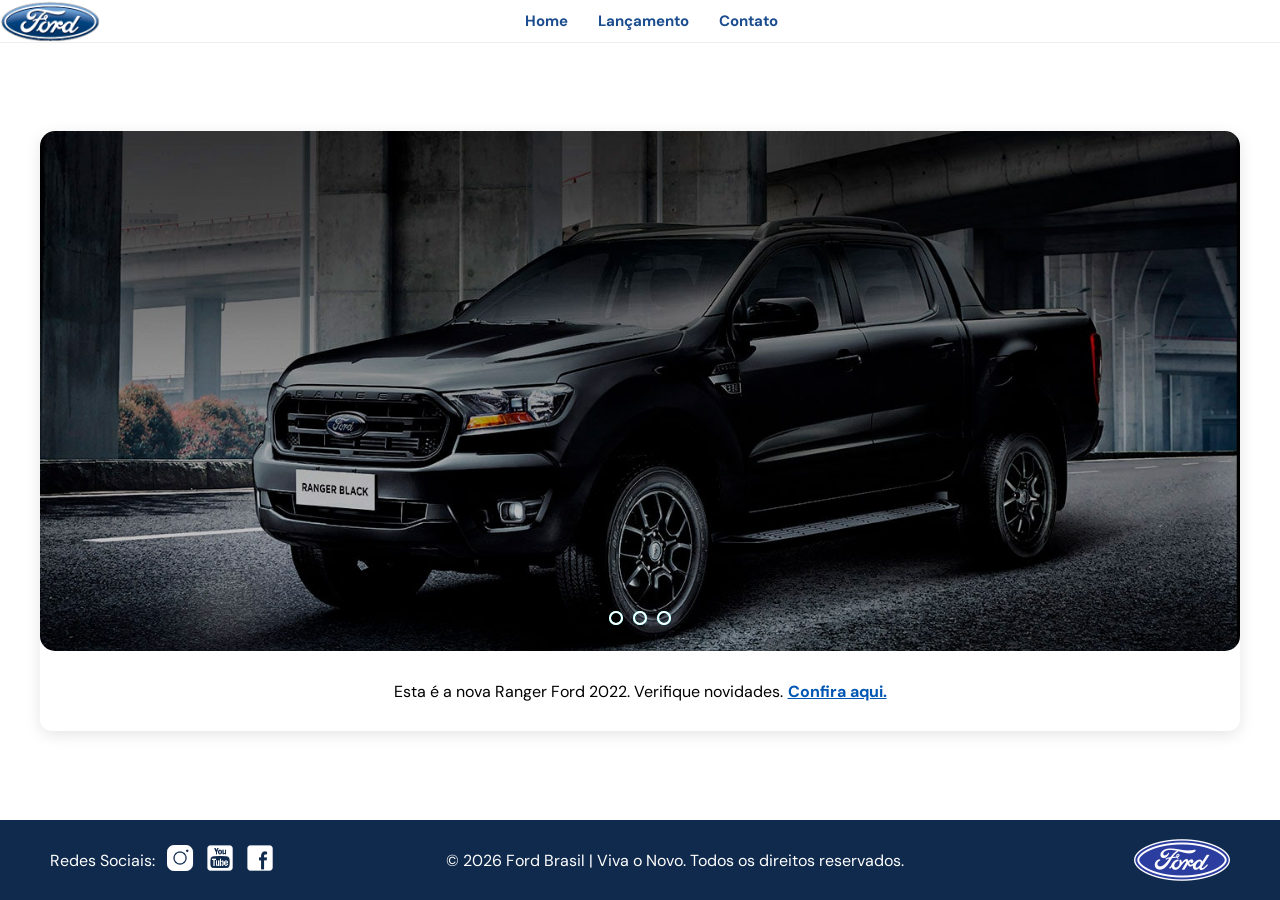
<file: Index.html>
<!DOCTYPE html>
<html lang="pt-br">

<head>
    <meta charset="UTF-8">
    <meta name="viewport" content="width=device-width, initial-scale=1.0">
    <title>DESAFIO_SPRINT</title>
    <link rel="stylesheet" href="css/style-home.css">
    <link rel="stylesheet" href="css/header-footer-reset.css">

</head>

<body>
    <header>
        <img src="img/logo-ford-256.png" alt="Imagem do logo da Ford" class="logo-canto">

        <nav class="menu">
            <!-- Botoes home -->
            <a href="Index.html" class="buttonhome">Home</a>
            <a href="lancamento.html" class="buttonlaca">Lançamento</a>
            <a href="contato.html" class="buttoncontato">Contato</a>
        </nav>
    </header>



    <main>


<div class="carrossel">
             <!-- Criação dos radio -->
                <input type="radio" name="radio-btn" id="radio1">
                <input type="radio" name="radio-btn" id="radio2">
                <input type="radio" name="radio-btn" id="radio3">

            <div class="carrossel-fila">
                <div class="first_slide">
                    <img src="img/imagem_1.jpg" alt="imagem_1">
                    <p class="legenda-carrossel">Esta é a nova Ranger Ford 2022. Verifique novidades.<a
                            href="lancamento.html"> Confira aqui.</a></p>
                </div>

                <div class="slide">
                    <img src="img/imagem_2.jpg" alt="imagem_2">
                    <p class="legenda-carrossel"> Ford a nossa história <a href="lancamento.html"> Confira aqui. 

                    </a></p>
                </div>

                <div class="slide">
                    <img src="img/imagem_3.jpg" alt="imagem_3">
                    <p class="legenda-carrossel">Nova Ford Bronco Sport 2022 <a href="lancamento.html"> Confira
                            aqui.</a></p>
                </div>

            </div>
        

            <!-- botoes de navegação -->

            <div class="navagation-auto">

                <div class="auto-btn1"></div>
                <div class="auto-btn2"></div>
                <div class="auto-btn3"></div>


            </div>


            <div class="navagation-manual">

                <label for="radio1" class="manual-btn"></label>
                <label for="radio2" class="manual-btn"></label>
                <label for="radio3" class="manual-btn"></label>

            </div>
        </div>



    </main>
    <footer>

        <div class="redes-socias">
            <p id="text">Redes Sociais: </p>

            <a href="https://www.instagram.com/Ford" target="_blank">
                <img src="img/instagram-logo-50.png" alt="Instagram">
            </a>
            <a href="https://www.youtube.com/@ford" target="_blank">
                <img src="img/youtube-squared-50.png" alt="youtube">
            </a>
            <a href="https://www.facebook.com/FordBrasil/" target="_blank">
                <img src="img/facebook-50.png" alt="facebook">
            </a>
        </div>
        <p class="Copyright">© 2026 Ford Brasil | Viva o Novo. Todos os direitos reservados.</p>
        <img src="img/ford-96.png" alt="Logo Ford">
    </footer>
   

    <script src="js/carrossel.js"></script>
</body>

</html>
</file>
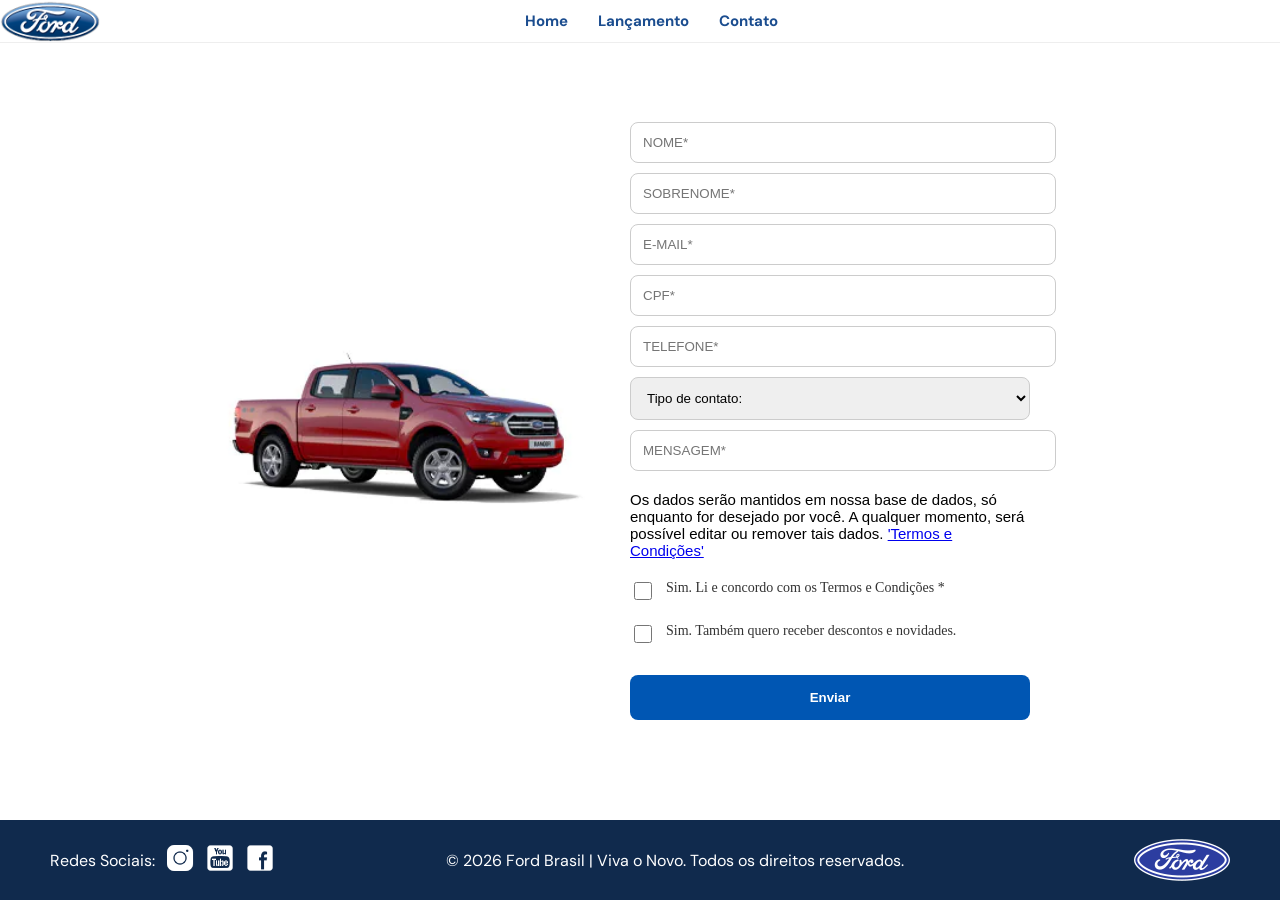
<file: contato.html>
<!DOCTYPE html>
<html lang="pt-br">

<head>
    <meta charset="UTF-8">
    <meta name="viewport" content="width=device-width, initial-scale=1.0">
    <title>Contato</title>
    <link rel="stylesheet" href="css/contato.css">
    <link rel="stylesheet" href="css/header-footer-reset.css">
</head>

<body>

    <header>
        <img src="img/logo-ford-256.png" alt="Imagem do logo da Ford" class="logo-canto">

        <nav class="menu">
            <!-- Botoes home -->
            <a href="Index.html" class="buttonhome">Home</a>
            <a href="lancamento.html" class="buttonlaca">Lançamento</a>
            <a href="contato.html" class="buttoncontato">Contato</a>
        </nav>
    </header>

    <main>

        <img src="img/xls 2.2 diesel.jpg" alt="Carro XLS" class="imagemcentral">
        <div class="formulario-container">
            <form class="form-contato" onsubmit="event.preventDefault(); Post(); Enviar();">

                <input type="text" id="nomeid" placeholder="NOME*">
                <input type="text" id="sobrenomeid" placeholder="SOBRENOME*">
                <input type="email" id="emailid" placeholder="E-MAIL*">
                <input type="text" id="cpfid" placeholder="CPF*">
                <input type="tel" id="telefoneid" placeholder="TELEFONE*">

                <select class="aipapai">
                    <option value="">Tipo de contato:</option>
                    <option value="Reclamações">Reclamações</option>
                    <option value="Elogios">Elogios</option>
                    <option value="Solicitação">Solicitação</option>
                </select>

                <input type="text" id="mensagemid" placeholder="MENSAGEM*">



                <p class="text-termos"> Os dados serão mantidos em nossa base de dados, só enquanto for desejado por
                    você. A
                    qualquer momento, será possível editar ou remover tais dados. <a
                        href="https://www.ford.com.br/politica-de-privacidade/ " target="_blank">'Termos e Condições'
                    </a></p>

                <div class="lgpd-container">
                    <label class="lgpd-opcao">
                        <input type="checkbox" id="lgpd-termos" required>
                        <span class="checkbox-custom"></span>
                        <span class="label-texto">Sim. Li e concordo com os Termos e Condições *</span>
                    </label>

                    <label class="lgpd-opcao">
                        <input type="checkbox" id="lgpd-novidades">
                        <span class="checkbox-custom"></span>
                        <span class="label-texto">Sim. Também quero receber descontos e novidades.</span>
                    </label>


                    <button type="submit" class="btn-enviar">Enviar</button>

            </form>
        </div>



    </main>

    <footer>

        <div class="redes-socias">
            <p>Redes Sociais: </p>

            <a href="https://www.instagram.com/Ford" target="_blank">
                <img src="img/instagram-logo-50.png" alt="Instagram">
            </a>
            <a href="https://www.youtube.com/@ford" target="_blank">
                <img src="img/youtube-squared-50.png" alt="youtube">
            </a>
            <a href="https://www.facebook.com/FordBrasil/" target="_blank">
                <img src="img/facebook-50.png" alt="facebook">
            </a>
        </div>
        <p class="Copyright">© 2026 Ford Brasil | Viva o Novo. Todos os direitos reservados.</p>
        <img src="img/ford-96.png" alt="Logo Ford">

    </footer>
    <script src="js/forms.js"></script>
</body>

</html>
</file>
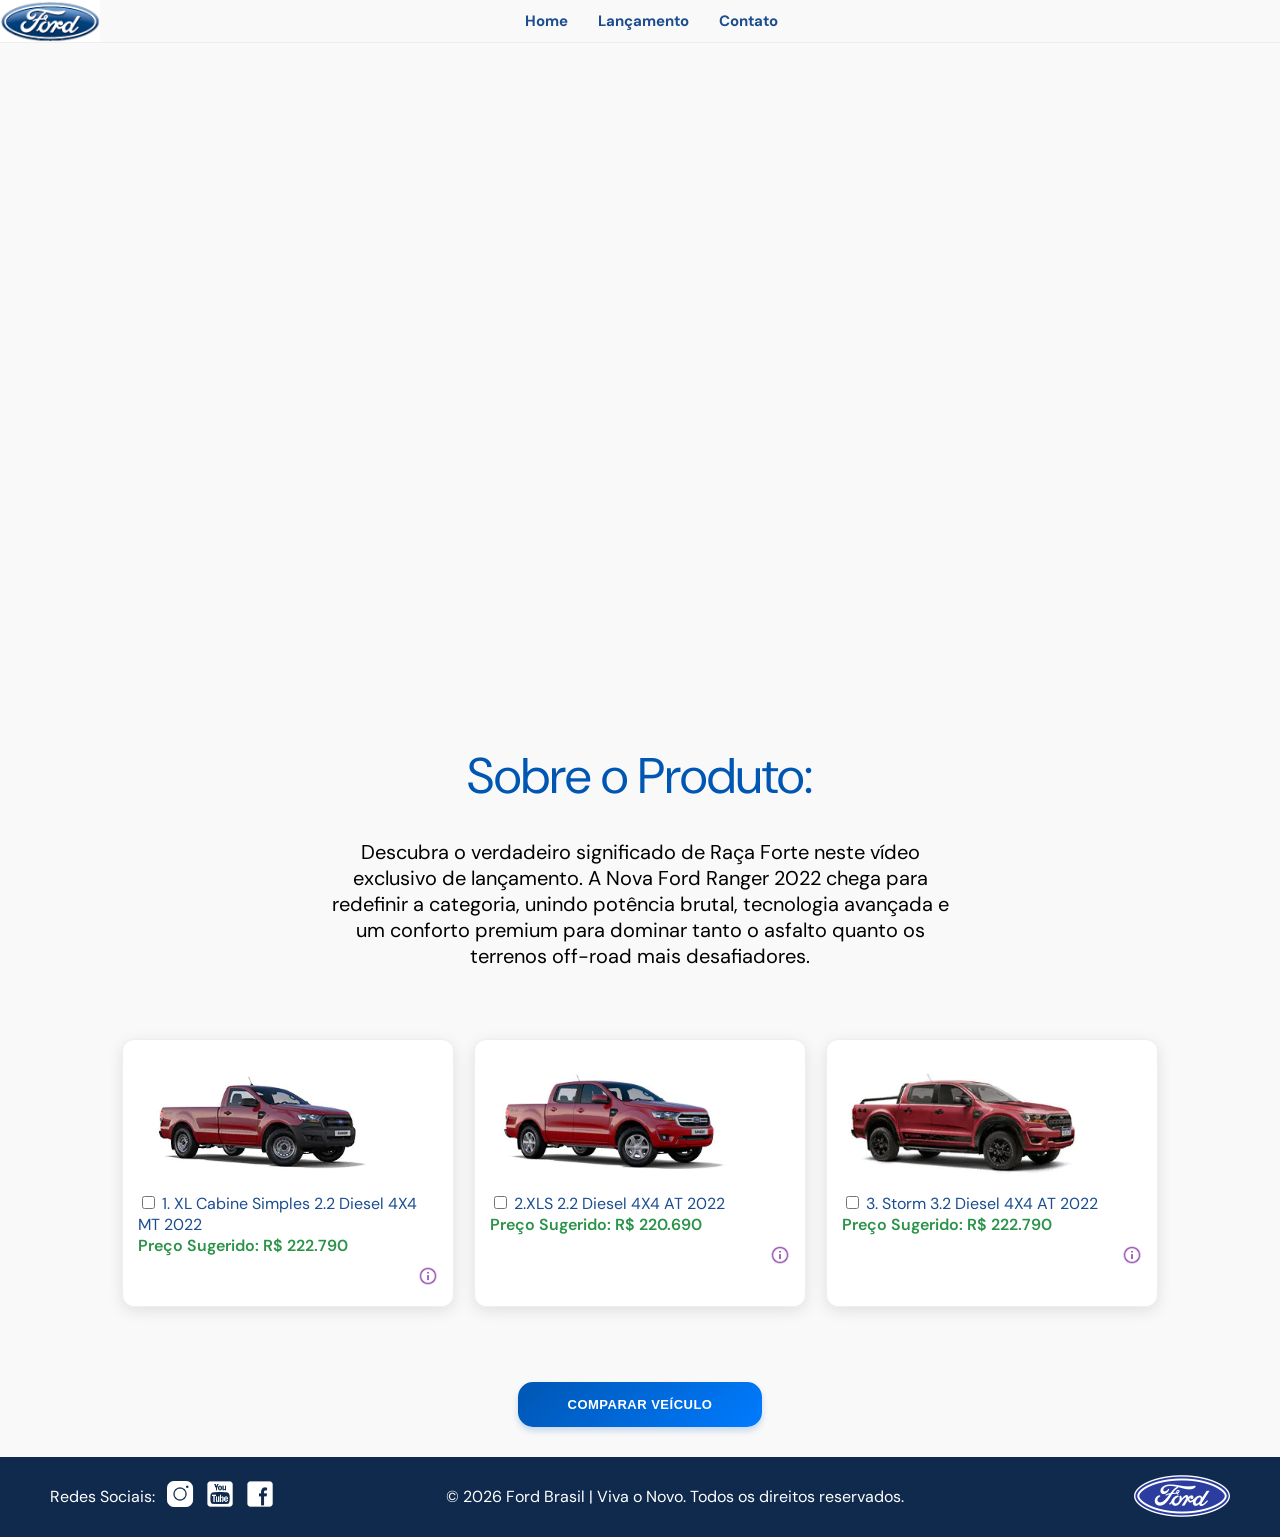
<file: lancamento.html>
<!DOCTYPE html>
<html lang="pt-br">

<head>
    <meta charset="UTF-8">
    <meta name="viewport" content="width=device-width, initial-scale=1.0">
    <title>Lançamento</title>
    <link rel="stylesheet" href="css/style-lancamento.css">
    <link rel="stylesheet" href="css/header-footer-reset.css">

</head>

<body>

    <header>
        <img src="img/logo-ford-256.png" alt="Imagem do logo da Ford" class="logo-canto">

        <nav class="menu">
            <!-- Botoes home -->
            <a href="Index.html" class="buttonhome">Home</a>
            <a href="lancamento.html" class="buttonlaca">Lançamento</a>
            <a href="contato.html" class="buttoncontato">Contato</a>
        </nav>
    </header>


    <main>

        <iframe src="https://www.youtube.com/embed/vQsryuNmsL0?si=Maav3-MBEiC8cHE3" title="YouTube video player"
            frameborder="0"
            allow="accelerometer; autoplay; clipboard-write; encrypted-media; gyroscope; picture-in-picture; web-share"
            referrerpolicy="strict-origin-when-cross-origin" allowfullscreen class="video"></iframe>

        <div class="Confereaitropa-geral">
            <h2 class="Confereaitropa"> Sobre o Produto:</h2>
            <p class="Confereaitropa2">Descubra o verdadeiro significado de Raça Forte neste vídeo exclusivo de
                lançamento. A Nova Ford Ranger 2022 chega para redefinir a categoria, unindo potência brutal, tecnologia
                avançada e um conforto premium para dominar tanto o asfalto quanto os terrenos off-road mais
                desafiadores.</p>
        </div>

        <!-- 1 caixa papa -->

        <div class="Lista_Lançamento">
            <div class="Card-Carro">

                <img src="img/XL Cabine.jpg" alt="Imagem XL AT" class="fotocarro1">
                <label for="XL">
                    <input type="checkbox" id="XL"
                        onchange="SetCarToCompare(this, new Car('XL Cabine Simples 2.2 Diesel 4X4 MT 2022', 183850, 511, 1821, 232, 1234, 2.2, 160, 1420, 'Aço Estampado 16', 'img/XL Cabine.jpg'));">
                    <span><strong class="XL-text">1. XL Cabine Simples 2.2 Diesel 4X4 MT 2022</strong></span>
                    <span class="preco">Preço Sugerido: R$ 222.790</span>
                    <div class="option">
                </label>
                <img src="img/info.png" alt="Info">

            </div>

        </div>


        <!-- 2 caixa kkk -->


        <div class="Card-Carro">
            <img src="img/xls 2.2 diesel.jpg" alt="Imagem XL MT" class="fotocarro2">
            <label for="XL2">
                <input type="checkbox" id="XL2"
                    onchange="SetCarToCompare(this, new Car('XLS 2.2 Diesel 4X4 AT 2022', 220690, 511, 1821, 232, 1076, 2.2, 160, 1180, 'Aço Estampado 16', 'img/xls 2.2 diesel.jpg'));">
                <span><strong class="XL2-texte">2.XLS 2.2 Diesel 4X4 AT 2022</strong></span>
                <span class="preco">Preço Sugerido: R$ 220.690</span>
                <div class="option">
            </label>
            <img src="img/info.png" alt="Info">

        </div>

        </div>


        <!-- ultima caixa -->


        <div class="Card-Carro">


            <img src="img/storm.jpg" alt="Imagem Storm" class="fotocarro3">
            <label for="storm">
                <input type="checkbox" id="storm"
                    onchange="SetCarToCompare(this, new Car('Storm 3.2 Diesel 4X4 AT 2022', 222790, 511, 1821, 232, 1040, 3.2, 200, 1180, 'Liga Leve 17', 'img/storm.jpg'));">
                <span><strong class="storm-text">3. Storm 3.2 Diesel 4X4 AT 2022</strong></span>
                <span class="preco"> Preço Sugerido: R$ 222.790</span>
                <div class="option">
            </label>
            <img src="img/info.png" alt="Info">

        </div>

        </div>

        </div>


        <button class="btn-comparar" onclick="ShowCompare()">Comparar Veículo</button>

    </main>


    <footer>

        <div class="redes-socias">
            <p>Redes Sociais: </p>

            <a href="https://www.instagram.com/Ford" target="_blank">
                <img src="img/instagram-logo-50.png" alt="Instagram">
            </a>
            <a href="https://www.youtube.com/@ford" target="_blank">
                <img src="img/youtube-squared-50.png" alt="youtube">
            </a>
            <a href="https://www.facebook.com/FordBrasil/" target="_blank">
                <img src="img/facebook-50.png" alt="facebook">
            </a>
        </div>

        <p class="Copyright">© 2026 Ford Brasil | Viva o Novo. Todos os direitos reservados.</p>

        <img src="img/ford-96.png" alt="Logo Ford">

    </footer>



    <div id="compare">
        <table>
            <tbody>
                <tr>
                    <td>&nbsp;</td>
                    <td id="compare_image_0"></td>
                    <td id="compare_image_1"></td>
                </tr>
                <tr>
                    <td>Modelo</td>
                    <td id="compare_modelo_0"></td>
                    <td id="compare_modelo_1"></td>
                </tr>
                <tr>
                    <td>Altura da ca&ccedil;amba (mm)</td>
                    <td id="compare_alturacacamba_0"></td>
                    <td id="compare_alturacacamba_1"></td>
                </tr>
                <tr>
                    <td>Altura do ve&iacute;culo (mm)</td>
                    <td id="compare_alturaveiculo_0"></td>
                    <td id="compare_alturaveiculo_1"></td>
                </tr>
                <tr>
                    <td>Altura livre do solo (mm)</td>
                    <td id="compare_alturasolo_0"></td>
                    <td id="compare_alturasolo_1"></td>
                </tr>
                <tr>
                    <td>Capacidade de carga (Kg)</td>
                    <td id="compare_capacidadecarga_0"></td>
                    <td id="compare_capacidadecarga_1"></td>
                </tr>
                <tr>
                    <td>Motor</td>
                    <td id="compare_motor_0"></td>
                    <td id="compare_motor_1"></td>
                </tr>
                <tr>
                    <td>Pot&ecirc;ncia (cv)</td>
                    <td id="compare_potencia_0"></td>
                    <td id="compare_potencia_1"></td>
                </tr>
                <tr>
                    <td>Volume de ca&ccedil;amba (L)</td>
                    <td id="compare_volumecacamba_0"></td>
                    <td id="compare_volumecacamba_1"></td>
                </tr>
                <tr>
                    <td>Roda</td>
                    <td id="compare_roda_0"></td>
                    <td id="compare_roda_1"></td>
                </tr>
                <tr>
                    <td>Pre&ccedil;o</td>
                    <td id="compare_preco_0"></td>
                    <td id="compare_preco_1"></td>
                </tr>
            </tbody>

        </table>
        <div style="text-align: center;padding-bottom: 20px;">
            <button type="button" style="height: 40px; width: 200px;" onclick="HideCompare()" class="btn-compare-fechar">Fechar</button>
        </div>
    </div>

    <script src="js/camparar.js"></script>
</body>


</html>
</file>
<file: css/style-home.css>
main {
    flex: 1;
    display: flex;
    flex-direction: column;
    align-items: center;
    justify-content: center;
}

body {
    margin: 0;
    font-family: Arial, Helvetica, sans-serif;
    min-height: 100vh;
    display: flex;
    flex-direction: column;
}

.carrossel {
    animation: fade-in-bottom 1s  forwards;
    width: 1200px;
    height: 600px;
    margin: 0 auto;
    overflow: hidden;
    border-radius: 12px;
    box-shadow: 0 4px 15px rgba(0, 0, 0, 0.1);
    position: relative;
    /* Mantém os botões presos aqui dentro */
}

.carrossel-fila {
    display: flex;
    width: 100%;
    height: 100%;
}

.first_slide,
.slide {
    min-width: 100%;
    height: 100%;
    transition: 0.6s ease;
    display: flex;
    flex-direction: column;
}

.first_slide img,
.slide img {
    width: 1200px;
    height: 520px;
    /* Garante os 80px livres abaixo para a legenda */
    border-radius: 15px;
    object-fit: cover;
    object-position: center;
}

/* Esconde os rádios que agora estão no topo do carrossel */
.carrossel input {
    display: none;
}

/* --- DAQUI PARA BAIXO É A PARTE CORRIGIDA --- */

.navagation-manual,
.navagation-auto {
    position: absolute;
    width: 1200px;
    top: 480px;
    /* Define a posição exata sem quebrar o layout */
    display: flex;
    justify-content: center;
    gap: 10px;
}

.navagation-manual {
    z-index: 2;
    /* Fica na frente para aceitar os cliques manuais */
}

.navagation-auto {
    z-index: 1;
    /* Fica atrás apenas mostrando as cores automáticas */
}

.manual-btn {
    border: 2px solid white;
    border-radius: 10px;
    padding: 5px;
    cursor: pointer;
    transition: 0.5s;
}


.navagation-auto div {
    border: 2px solid aqua;
    padding: 5px;
    border-radius: 10px;
    cursor: pointer;
    transition: 0.5s;
}

.navagation-auto div:not(:last-child) {
    gap: 10px;
}

/* REGRAS DE MOVIMENTO (Ajustadas para os inputs no topo) */
#radio1:checked~.carrossel-fila .first_slide {
    margin-left: 0;
}

#radio2:checked~.carrossel-fila .first_slide {
    margin-left: -100%;
}

#radio3:checked~.carrossel-fila .first_slide {
    margin-left: -200%;
}

/* REGRAS DE CORES DOS BOTÕES AUTOS */
#radio1:checked~.navagation-auto .auto-btn1 {
    background-color: white;
}

#radio2:checked~.navagation-auto .auto-btn2 {
    background-color: white;
}

#radio3:checked~.navagation-auto .auto-btn3 {
    background-color: white;
}

.novidadetropa {
    font-family: "DM Sans", sans-serif;
    font-size: 20px;
    text-align: center;
}

.legenda-carrossel {
    display: flex;
    justify-content: center;
    align-items: center;
    height: 60px;
    margin-top: 10px;
    color: black;
    font-family: "DM Sans", sans-serif;
    text-align: center;
}

.legenda-carrossel a {
    color: #0056b3;
    margin-left: 5px;
    text-decoration: underline;
    font-weight: bold;
    font-family: "DM Sans", sans-serif;
}

@-webkit-keyframes fade-in-bottom {
  0% {
    -webkit-transform: translateY(50px);
            transform: translateY(50px);
    opacity: 0;
  }
  100% {
    -webkit-transform: translateY(0);
            transform: translateY(0);
    opacity: 1;
  }
}
@keyframes fade-in-bottom {
  0% {
    -webkit-transform: translateY(50px);
            transform: translateY(50px);
    opacity: 0;
  }
  100% {
    -webkit-transform: translateY(0);
            transform: translateY(0);
    opacity: 1;
  }
}


@media screen and (max-width: 768px) {

    main {
        display: flex;
        flex: 1;
    }

    .carrossel {
        max-width: 100%;
        justify-content: center;
        display: flex;

    }

}
</file>
<file: css/contato.css>
body {
    margin: 0;
    font-family: Arial, Helvetica, sans-serif;
    min-height: 100vh;
    display: flex;
    flex-direction: column;
}

main {
    flex: 1;
    display: flex;
    align-items: center;
    justify-content: center;
}

.formulario-container {
    animation: fade-in-bottom 1s forwards;
    display: flex;
    align-items: center;
    justify-content: center;
    gap: 40px;
    padding: 40px;
}


.form-contato {
    display: flex;
    flex-direction: column;
    width: 400px;
}

.form-contato h3 {
    margin-bottom: 15px;
}

/*  caixinha de texto BONITINHA XD */
input,
select {
    width: 100%;
    padding: 12px;
    margin-bottom: 10px;
    border: 1px solid #ccc;
    border-radius: 8px;
    outline: none;
}

.btn-enviar {
    animation: fade-in-bottom 1s forwards;
    background-color: #0056b3;
    color: white;
    padding: 15px;
    border: none;
    border-radius: 8px;
    font-weight: bold;
    cursor: pointer;
    margin-top: 10px;
}

.imagemcentral {
    animation: fade-in-bottom 1s forwards;
    display: flex;
    align-items: center;
    justify-content: space-between;
    width: 380px;

}


.btn-enviar {
    background-color: #0056b3;
    transition: all 0.3s ease;
}

.btn-enviar:hover {
    background-color: #016cdd;
    transform: scale(1.05);
    transform: translateY(-5px);
}

.Copyright {
    margin-right: 5%;
}

.sobrevc {
    font-family: "DM Sans", sans-serif;
}

.text-termos {
    font-family: Arial, Helvetica, sans-serif;
    font-size: 15px;
    margin-top: 10px;

}

.lgpd-container {
    display: flex;
    flex-direction: column;
    gap: 12px;
    margin-bottom: 20px;
    margin-top: 20px;
    text-align: left;
}

.lgpd-opcao {
    display: flex;
    align-items: flex-start;
    cursor: pointer;
    font-size: 14px;
    color: #333;
    user-select: none;
    line-height: 1.3;
}


.lgpd-opcao input[type="checkbox"] {
    margin-right: 10px;
    margin-top: 3px;
    accent-color: #0056b3; 
    width: 18px;
    height: 18px;
    cursor: pointer;
}

.label-texto {
    padding-left: 4px;
}
@-webkit-keyframes fade-in-bottom {
    0% {
        -webkit-transform: translateY(50px);
        transform: translateY(50px);
        opacity: 0;
    }

    100% {
        -webkit-transform: translateY(0);
        transform: translateY(0);
        opacity: 1;
    }
}

@keyframes fade-in-bottom {
    0% {
        -webkit-transform: translateY(50px);
        transform: translateY(50px);
        opacity: 0;
    }

    100% {
        -webkit-transform: translateY(0);
        transform: translateY(0);
        opacity: 1;
    }
}

/* MEDIA QUERY PARA CELULARES / TABLETS */
@media screen and (max-width: 768px) {

    main {
        display: flex;
        flex-direction: column;
    }

    .formulario-container {
        padding: 20px;
        gap: 30px;
    }


    .form-contato {
        width: 100%;
        max-width: 400px;
    }

    .imagemcentral {
        display: flex;
        flex-direction: column;
        justify-content: center;
    }

    .imagemcentral img {
        max-width: 100%;
        height: auto;
    }
}
</file>
<file: css/style-lancamento.css>
body {
    margin: 0;
    font-family: "DM Sans", Arial, Helvetica, sans-serif; /* Unifiquei para usar a mesma fonte principal */
    min-height: 100vh;
    display: flex;
    flex-direction: column;
    background-color: #f9f9f9; /* Fundo levemente cinza fora do modal ajuda no contraste */
}

main {
    flex: 1;
    display: flex;
    flex-direction: column;
    align-items: center;
    justify-content: center;
}

main img {
    max-width: 80%;
    height: auto;
}

.video {
    display: block;
    margin-top: 50px;
    width: 1200px;
    height: 600px;
    border-radius: 15px;
}

.Confereaitropa {
    animation: fade-in-bottom 1s;
    font-family: "DM Sans", sans-serif;
    color: #0056b3;
    margin-top: 50px;
    margin-bottom: 30px;
    font-size: 50px;
    justify-content: center;
    display: flex;
}

.Confereaitropa2 {
    animation: fade-in-bottom 1s;
    font-family: "DM Sans", sans-serif;
    margin-bottom: 50px;
    font-size: 20px;
    width: 40rem;
    justify-content: center;
    display: flex;
    text-align: center;
}

.Lista_Lançamento {
    display: flex;
    flex-wrap: wrap;
    gap: 20px;
    list-style: none;
    padding: 20px;
    justify-content: center;
    margin-bottom: 40px;
}

.Card-Carro {
    animation: fade-in-bottom 1s;
    background: #ffffff;
    border-radius: 12px;
    box-shadow: 0 4px 15px rgba(0, 0, 0, 0.1);
    padding: 15px;
    width: 300px;
    display: flex;
    flex-direction: column;
    transition: transform 0.3s ease;
    border: 1px solid #eee;
    color: #1b4d8f;
    font-family: "DM Sans", sans-serif;
}

.Card-Carro:hover {
    transform: translateY(-5px);
}

.fotocarro1,
.fotocarro2,
.fotocarro3 {
    display: flex;
    height: auto;
    border-radius: 8px;
    justify-content: center;
}

.preco {
    color: #2b9348;
    font-weight: 600;
    font-family: "DM Sans", sans-serif;
    display: flex;
    flex-direction: column;
}

.option {
    margin-top: auto;
    text-align: right;
    padding-top: 10px;
}

.option img {
    width: 20px !important;
    height: 20px !important;
    cursor: pointer;
}

.btn-comparar {
    animation: fade-in-bottom 0.7s;
    display: inline-block;
    background-color: #0056b3;
    color: white;
    padding: 15px 50px;
    border-radius: 15px;
    font-size: 13px;
    font-weight: 600;
    text-transform: uppercase;
    letter-spacing: 0.5px;
    text-align: center;
    margin-top: 15px;
    cursor: pointer;
    margin: 15px 0 30px 0;
    transition: transform 0.5s ease;
    box-shadow: 0 4px 6px rgba(0, 86, 179, 0.2);
    border: none;
    background: linear-gradient(135deg, #0056b3 0%, #007bff 100%);
}

.btn-comparar:hover {
    transform: translateY(-5px);
}

/* =========================================
   ESTILOS DO MODAL E TABELA REFATORADOS 
   ========================================= */

div#compare {
    position: fixed; 
    display: none;
    flex-direction: column; 
    width: 85vw; 
    max-width: 1000px; 
    height: auto;
    max-height: 90vh; 
    overflow-y: auto; 
    background: #fff;
    top: 50%; 
    left: 50%; 
    transform: translate(-50%, -50%); 
    border-radius: 12px; 
    padding: 40px; 
    box-shadow: 0px 10px 40px rgba(0, 0, 0, 0.4); 
    z-index: 9999; 
}

table {
    border-collapse: collapse;
    width: 100%; 
    margin: 0 auto;
    font-family: "DM Sans", sans-serif;
}
  
th, td {
    text-align: left;
    padding: 24px 30px; 
    font-size: 18px; 
    color: #333; 
}

th img {
    max-width: 160px; 
    height: auto;
    display: block;
    margin: 0 auto 15px auto;
}

td:nth-child(1) {  
    font-weight: 700;
    width: 35%;
    color: #1b4d8f; 
}

tr {
    border-bottom: 1px solid #eaeaea; 
}

tr:nth-child(even) {
    background-color: #f4f4f4; 
}

tr:last-child {
    border-bottom: none; 
}

.btn-compare-fechar {
    animation: fade-in-bottom 0.5s forwards;
    height: 54px; /* Botão mais alto para ficar proporcional */
    width: 250px; /* Botão mais largo */
    background-color: #1351d8;
    color: white;
    font-size: 18px; /* Letra do botão maior */
    font-weight: 600;
    border: none;
    border-radius: 8px; 
    cursor: pointer;
    transition: all 0.3s ease;
    box-shadow: 0 4px 12px rgba(19, 81, 216, 0.3);
    margin-top: 40px; 
    display: block;
    margin-left: auto;
    margin-right: auto;
}

.btn-compare-fechar:hover {
    background-color: #0c3da3;
    transform: translateY(-2px);
    box-shadow: 0 6px 16px rgba(12, 61, 163, 0.4);
}

.btn-compare-fechar:active {
    transform: translateY(0);
}

/* =========================================
   ANIMAÇÕES E RESPONSIVIDADE
   ========================================= */

@-webkit-keyframes fade-in-bottom {
  0% {
    -webkit-transform: translateY(50px);
            transform: translateY(50px);
    opacity: 0;
  }
  100% {
    -webkit-transform: translateY(0);
            transform: translateY(0);
    opacity: 1;
  }
}
@keyframes fade-in-bottom {
  0% {
    -webkit-transform: translateY(50px);
            transform: translateY(50px);
    opacity: 0;
  }
  100% {
    -webkit-transform: translateY(0);
            transform: translateY(0);
    opacity: 1;
  }
}

@media (max-width: 1269px) {
    .video {
        width: 100%;
        aspect-ratio: 16 / 9;
        height: auto;
        margin-top: 80px;
    }
}

@media screen and (max-width: 768px) {
    main img {
        max-width: 95%;
    }

    .Lista_Lançamento {
        padding: 10px;
        gap: 15px;
        max-width: 100%;
        width: 100%;
        justify-content: center;
    }

    .Confereaitropa {
        font-size: 30px;
        margin-top: 20px;
        margin-bottom: 25px;
        text-align: center;
    }

    .Confereaitropa2 {
        font-size: 16px;
        width: 90%;
        max-width: 400px;
        margin-bottom: 30px;
        margin-left: auto;
        margin-right: auto;
    }
    
    /* Ajustes da tabela no celular para não quebrar a tela */
    div#compare {
        width: 95vw;
        padding: 20px;
    }

    th, td {
        padding: 10px 8px; /* Menos padding no celular */
        font-size: 13px; /* Letra menor no celular */
    }

    th img {
        max-width: 80px; /* Imagem menor no celular */
    }
}
</file>
